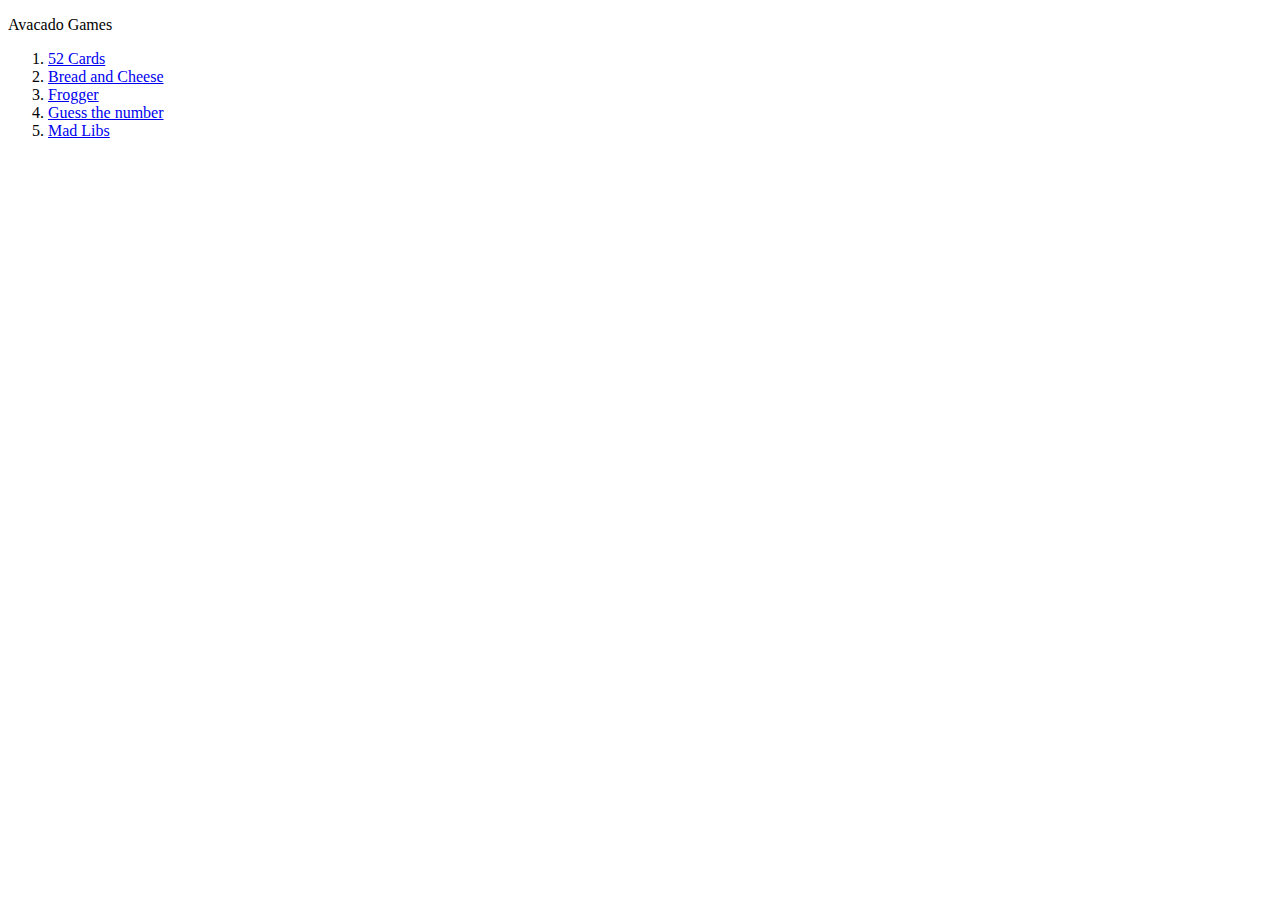
<file: index.html>
<!doctype html>
<html>
  <head>
    <title>Avacado Games</title>
  </head>
  <body>
    <p>Avacado Games</p>
    <ol>
      <li><a href="https://kyabetsu-cabana.github.io/avacadogames/52Cards/">52 Cards</a></li>
      <li><a href="https://kyabetsu-cabana.github.io/avacadogames/breadandcheese/">Bread and Cheese</a></li>
      <li><a href="https://kyabetsu-cabana.github.io/avacadogames/frogger/">Frogger</a></li>
      <li><a href="https://kyabetsu-cabana.github.io/avacadogames/guessthenumber/">Guess the number</a></li>
      <li><a href="https://kyabetsu-cabana.github.io/avacadogames/madlibs/">Mad Libs</a></li>
    </ol>
  </body>
</html>
</file>
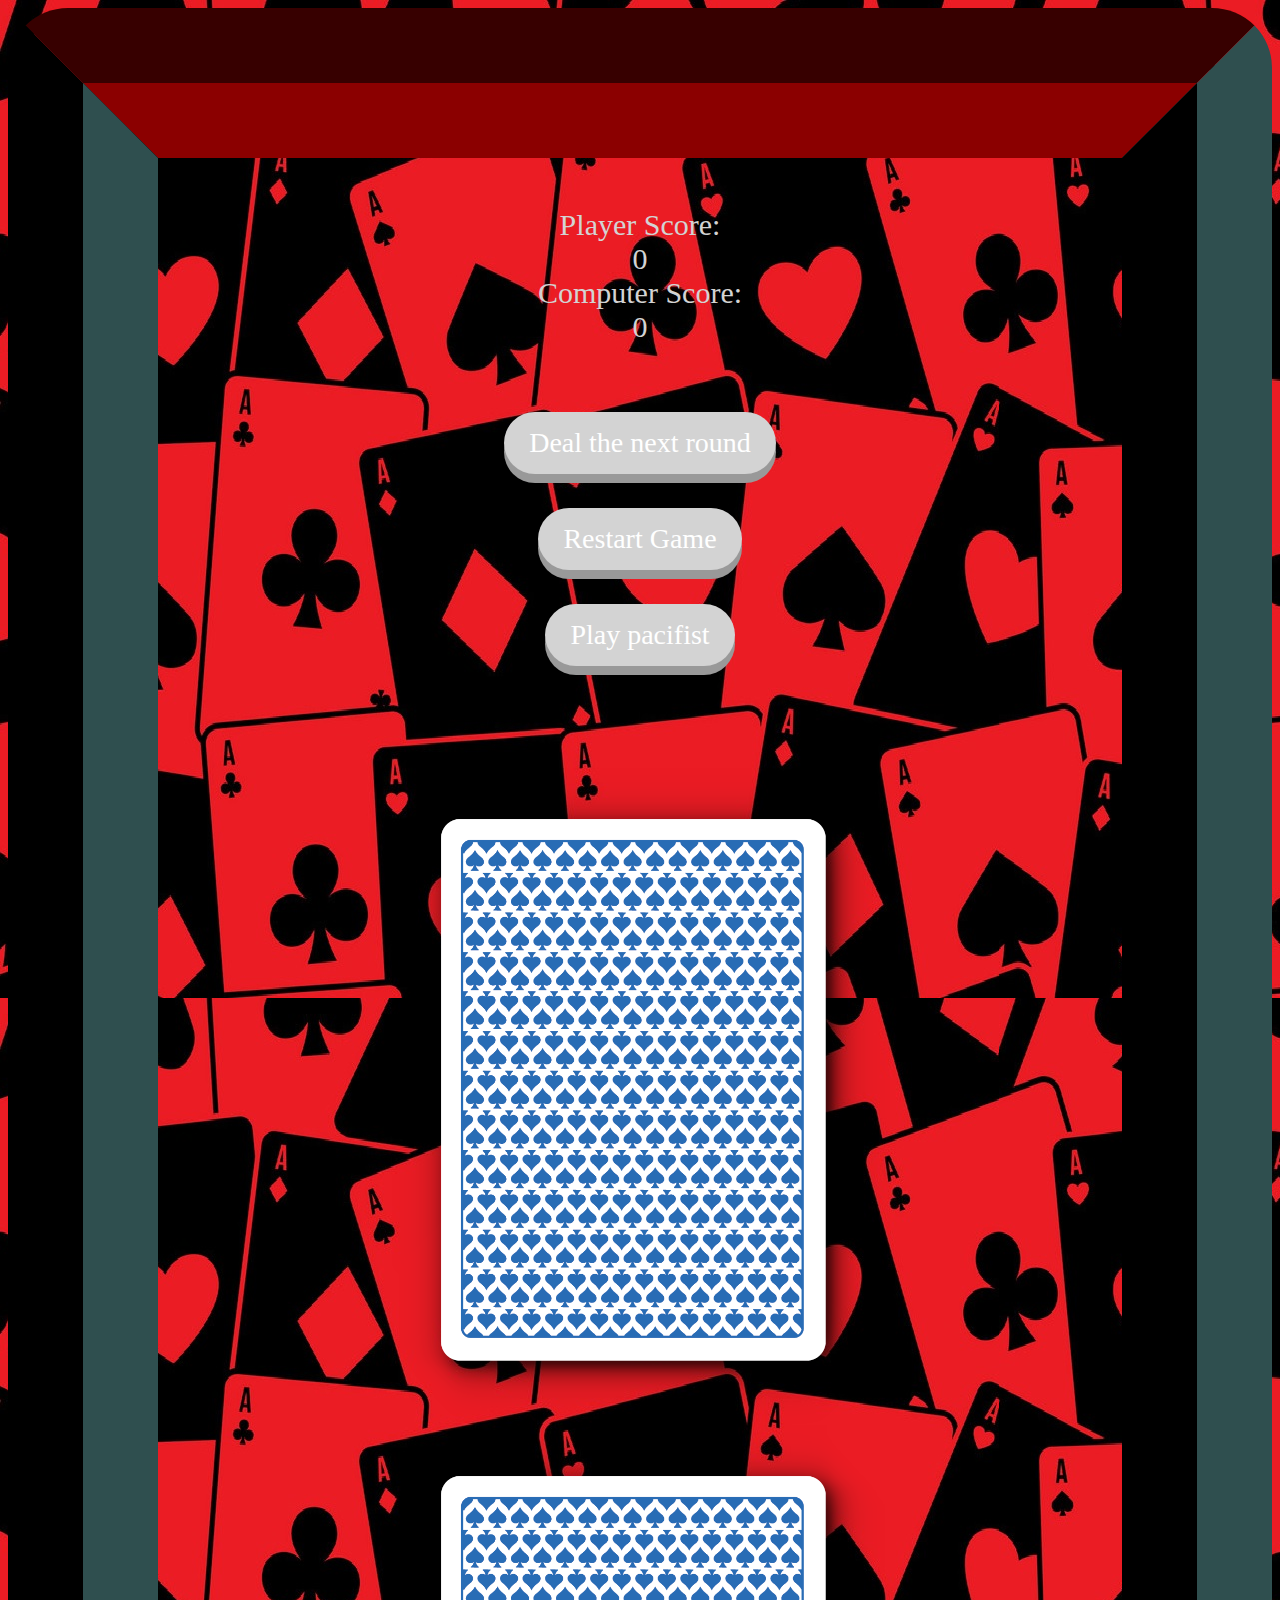
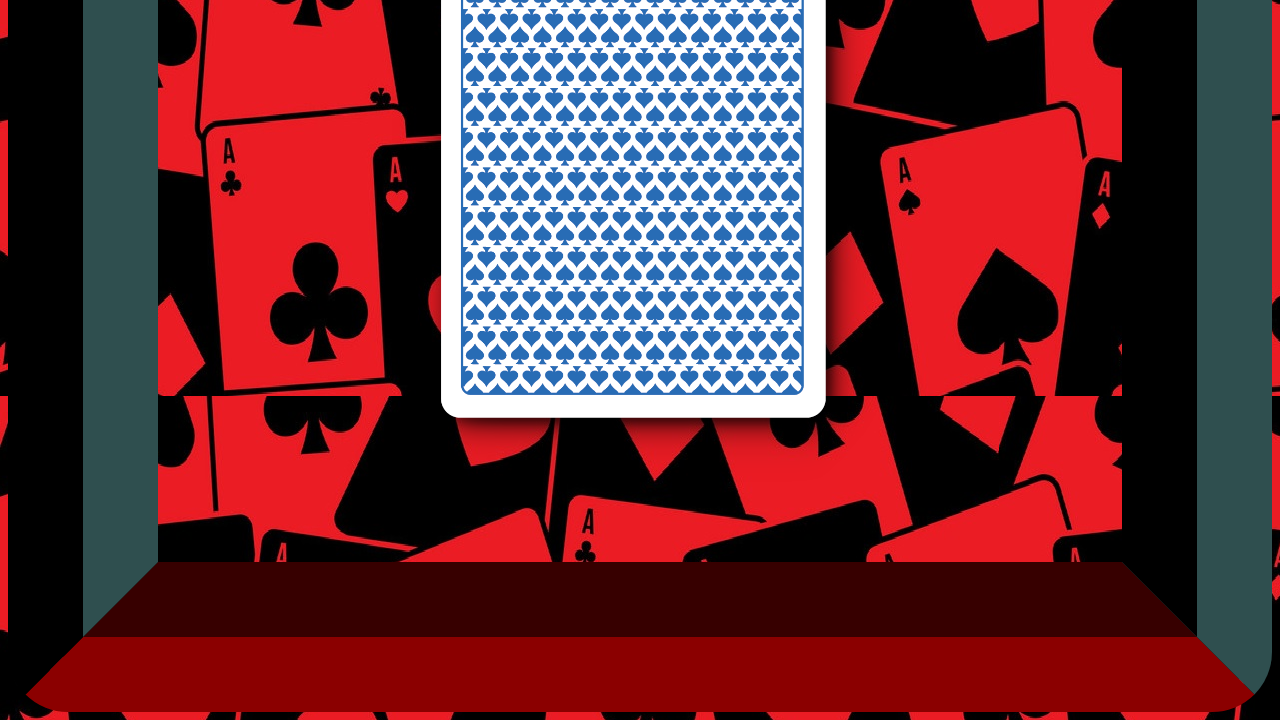
<file: 52Cards/index.html>
<html>

	<head>
		
		<title>A Game of War</title>
		<!--Background sourced from Google
		Custom buttons sourced from https://www.khanacademy.org/computer-programming/simple-css-animated-buttons/4041952925
		These buttons were created by me 4 years ago for easy access and usage in the future.-->
		<style>
			body
			{
				background-image: url(redblackcards.jpg);
				border: groove;
				border-color: darkred darkslategrey;
				border-width: 5em;
				border-radius: 60px;
				padding: 50px;
				font-size: 30px;
				color: lightgrey;
				font-family: mistral;
				text-align: center;
			}
			.button
			{
				display: inline-block;
				padding: 15px 25px;
				font-size: 28px;
				font-family: mistral;
				cursor: pointer;
				text-align: center;	
				text-decoration: none;
				outline: none;
				color: white;
				background-color: lightgray;
				border: none;
				border-radius: 70px;
				box-shadow: 0 9px #999;
			}
			.button:hover 
			{
				background-color: darkgray;
			}
			.button:active
			{
				background-color: gray;
				box-shadow: 0 5px #666;
				transform: translateY(4px);
			}
			.button1
			{
				display: inline-block;
				padding: 15px 25px;
				font-size: 28px;
				font-family: mistral;
				cursor: pointer;
				text-align: center;	
				text-decoration: none;
				outline: none;
				color: white;
				background-color: lightgray;
				border: none;
				border-radius: 70px;
				box-shadow: 0 9px #999;
			}
			.button1:hover 
			{
				background-color: darkgray;
			}
			.button1:active
			{
				background-color: gray;
				box-shadow: 0 5px #666;
				transform: translateY(4px);
			}
			.button2
			{
				display: inline-block;
				padding: 15px 25px;
				font-size: 28px;
				font-family: mistral;
				cursor: pointer;
				text-align: center;	
				text-decoration: none;
				outline: none;
				color: white;
				background-color: lightgray;
				border: none;
				border-radius: 70px;
				box-shadow: 0 9px #999;
			}
			.button2:hover 
			{
				background-color: darkgray;
			}
			.button2:active
			{
				background-color: gray;
				box-shadow: 0 5px #666;
				transform: translateY(4px);
			}
		</style>
		
		<script>
			var cardDeck = [];
			
			var countCompWins = 0;
				
			var countPlayerWins = 0;
				
			var countRounds = 0;
				
				//Creates an array of 52 cards
				function displayCards()
				{
					for (var i = 0; i <= 52; i++)
					{
						cardDeck[i] = i;
						
					}
					
					//Displays the default score for the players
					idDivComp.innerHTML = countCompWins;
					idDivPlayer.innerHTML = countPlayerWins;
				}
				
				//Generates cards for the computer and player
				function genCards()
				{
					//Generates a unique random number for each player
					var output = "";
					var randPlayerNum = Math.floor(Math.random() * 52);
					var randCompNum = Math.floor(Math.random() * 52);
					
					//Stores the random numbers in the console
					console.log(randPlayerNum);
					console.log(randCompNum);
					
					//Appends the card images to the random numbers generated
					idPlayerCard.src = randPlayerNum + '.jpg';
					idCompCard.src = randCompNum + '.jpg';
					
					//Displays the current score for the players
					idDivComp.innerHTML = countCompWins;
					idDivPlayer.innerHTML = countPlayerWins;
					
					if (randPlayerNum%13 < randCompNum%13)
					{
						countCompWins++;
					}
					else if (randPlayerNum%13 > randCompNum%13)
					{
						countPlayerWins++;
					}				
					else
					{
						window.alert("The player and the computer are tied. Neither player gets any points.");
					}
					
					if (countPlayerWins > countCompWins)
					{
						output += "The player is winning!";
						idDivOutcome.innerHTML = output;
					}
					else if (countPlayerWins < countCompWins)
					{
						output += "The computer is winning!";
						idDivOutcome.innerHTML = output;
					}
					else 
					{
						output += "The two users are tied!";
						idDivOutcome.innerHTML = output;
					}
				
				}
				
				//Deals a tie for the players every round
				function pacifistMode()
				{
					//Generates the SAME random number for the two players
					var output = "";
					var randNum = Math.floor(Math.random() * 52);
					
					//Appends the card images to the random number generated
					idPlayerCard.src = randNum + '.jpg';
					idCompCard.src = randNum + '.jpg';
				}
				
				//Resets all settings of the game to default
				function restartGame()
				{
					location.reload();
				}
		</script>
		
	</head>
	
	<body onLoad="displayCards()">
			<form>
					Player Score: <div id=idDivPlayer></div>
					Computer Score: <div id=idDivComp></div>
					<br><br>
					
					<input type="button" class="button" value="Deal the next round" onClick="genCards()">
					<br><br>
					
					<input type="reset" class="button1" value="Restart Game" onClick="restartGame()">
					<br><br>
					
					<input type="button" class="button2" value="Play pacifist" onClick="pacifistMode()">
					<br><br>
					
					<div id=idDivOutcome></div>
					<br><br>
					
					<img src="cardback.png" width=500 id=idPlayerCard></img> <img src="cardback.png" width=500 id=idCompCard></img>
			</form>
	</body>
	
</html>
</file>
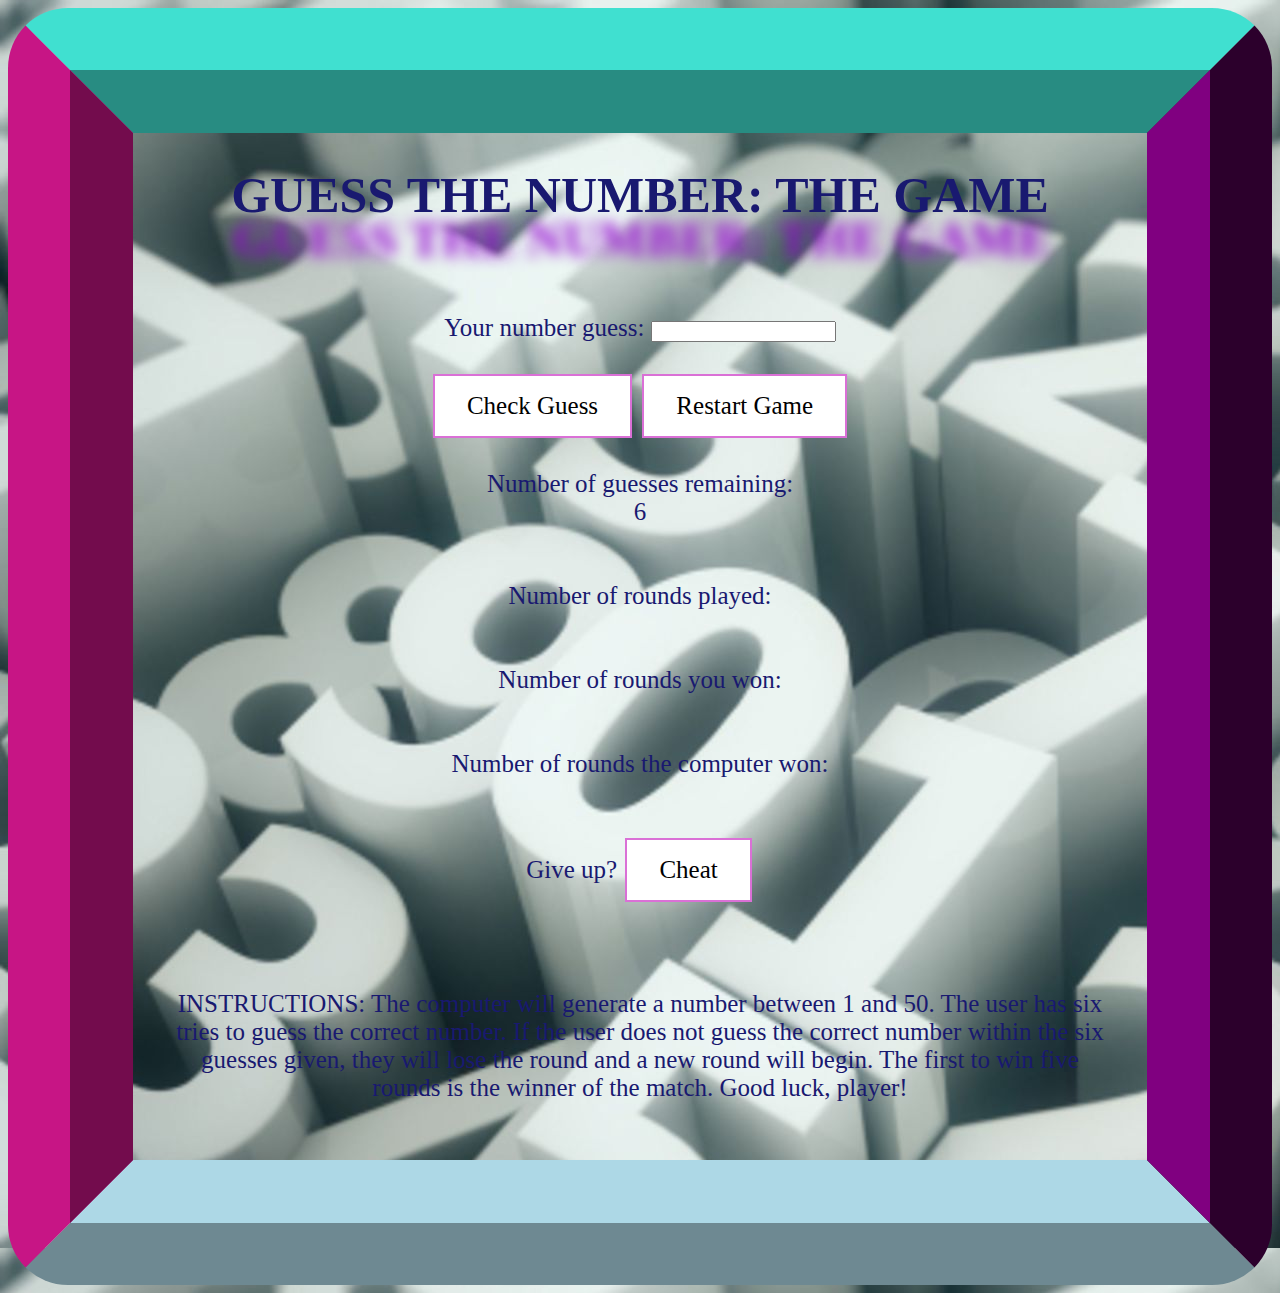
<file: guessthenumber/index.html>
<html>

	<head>
		
		<title>Guess the Number</title>
		<!--link rel=stylesheet type="text/css" href="template.css"-->
		<!--Custom buttons sourced from w3schools-->
		
		<style type="text/css">
			body
			{
				background-image: url("numbers.jpg");
				border: ridge;
				border-color: turquoise purple lightblue mediumvioletred;
				border-width: 5em;
				border-radius: 60px;
				padding: 33px;
				font-size: 25px;
				color: midnightblue;
				font-family: bradley hand itc;
				text-align: center;
			}
			.button
			{
				background-color: orchid;
				border: none;
				color: white;
				padding: 16px 32px;
				text-align: center;
				text-decoration: none;
				display: inline-block;
				font-size: 25px;
				margin: 4px 2px;
				-webkit-transition-duration: 0.4s;
				transition-duration: 0.4s;
				cursor: pointer;
				font-family:bradley hand itc;
			}
			.button1
			{
				background-color: white; 
				color: black; 
				border: 2px solid orchid;
				font-family:bradley hand itc;
			}
			.button1:hover 
			{
				background-color: orchid;
				color: white;
				font-family:bradley hand itc;
			}
			h1
			{
				text-shadow: 2px 44px 14px darkviolet;
				font-family:copperplate;
			}
		</style>
		
		<script>
				//The following global variables will be counted and stored in the console or div element
				var countCompWins = 0;
				
				var countUserWins = 0;
				
				var countRounds = 0;
				
				var countGuesses = 6;
				
				var num;
				
				function defaultSettings()
				{
					//Displays the instructions when loading the page for the first time
					var output = "";
					output += "INSTRUCTIONS: The computer will generate a number between 1 and 50. "
					output += "The user has six tries to guess the correct number. If the user does not guess "
					output += "the correct number within the six guesses given, they will lose the round and "
					output += "a new round will begin. The first to win five rounds is the winner of the match. "
					output += "Good luck, player!"
					idDivInstructions.innerHTML = output;
					
					//Prepares the game by generating a random number
					num = Math.random();
					num = num * (50 - 1 + 1);
					num = Math.floor(num);
					num = num + 1;
					console.log(num);
					
					//Shows the default/maximum number of guesses
					idDivGuesses.innerHTML = countGuesses;
				}

				function checkGuess()
				{
					//The user's guess goes here
					var input = Number(idNumGuess.value);
					
					var output = "";
					
					//Makes the instructions disappear after the user has begun to play
					idDivInstructions.innerHTML = "";
					
					//When you win a round
					if (countRounds < 6 && input == num)
					{
						output += "Good job, you guessed the correct number! A new round will now begin.";
						countRounds++;
						countUserWins++;
						countGuesses = 6;
						idDivRounds.innerHTML = countRounds;
						idDivUserWins.innerHTML = countUserWins;
						idDivCompWins.innerHTML = countCompWins;
						idDivGuesses.innerHTML = countGuesses;
						
						//Generates a new number
						num = Math.random();
						num = num * (50 - 1 + 1);
						num = Math.floor(num);
						num = num + 1;
						console.log(num);
					}
					//When your guess is too high and the number of guesses hasn't run out
					else if (countRounds < 6 && input > num && countGuesses > 0)
					{
						output += "Your guess was too high! Try again.";
						countGuesses--;
						idDivRounds.innerHTML = countRounds;
						idDivUserWins.innerHTML = countUserWins;
						idDivCompWins.innerHTML = countCompWins;
						idDivGuesses.innerHTML = countGuesses;
					}
					//When your guess is too low and the number of guesses hasn't run out
					else if (countRounds < 6 && input < num && countGuesses > 0)
					{
						output += "Your guess was too low! Try again.";
						countGuesses--;
						idDivRounds.innerHTML = countRounds;
						idDivUserWins.innerHTML = countUserWins;
						idDivCompWins.innerHTML = countCompWins;
						idDivGuesses.innerHTML = countGuesses;
					}
					//When you lose a round
					else if (countRounds < 6 && input !== num && countGuesses == 0)
					{
						output += "Sorry, looks like you lost the round. A new round will now begin.";
						countRounds++;
						countCompWins++;
						countGuesses = 6;
						idDivRounds.innerHTML = countRounds;
						idDivUserWins.innerHTML = countUserWins;
						idDivCompWins.innerHTML = countCompWins; 
						idDivGuesses.innerHTML = countGuesses;
						
						//Generates a new number
						num = Math.random();
						num = num * (50 - 1 + 1);
						num = Math.floor(num);
						num = num + 1;
						console.log(num);
					}
					//If the computer's number of rounds won is greater than the user's after 6 rounds
					if (countRounds == 6 && countUserWins < countCompWins)
					{
						output = "Game over, you lost. Better luck next time!";
						location.reload();
						
					}
					//If the user's number of rounds won is greater than the computer's after 6 rounds
					else if (countRounds == 6 && countUserWins > countCompWins)
					{
						output = "Congratulations, you won the game!";
						location.reload();
					}
					
					//Alerts the user whether their guess is correct
					window.alert(output);
				}
				
				function showNum()
				{
					//Shows the answer
					idDivCheat.innerHTML = num;
				} 
				
				function restartGame()
				{
					//Resets all settings of the game to default
					location.reload();
				}
				
		</script>
		
	</head>
	
	<body onLoad="defaultSettings()">
			<form id="idGameForm">
					<h1>GUESS THE NUMBER: THE GAME</h1>
					<br><br>
					
					Your number guess:
					<input type="text" id="idNumGuess">
					<br><br>
					
					<input type="button" class="button button1" value="Check Guess" onClick="checkGuess()">
					<input type="reset" class="button button1" value="Restart Game" onClick="restartGame()">
					<br><br>
					
					Number of guesses remaining:
					<div id="idDivGuesses"></div>
					<br><br>
					
					Number of rounds played:
					<div id="idDivRounds"></div>
					<br><br>
					
					Number of rounds you won:
					<div id="idDivUserWins"></div>
					<br><br>
					
					Number of rounds the computer won:
					<div id="idDivCompWins"></div>
					<br><br>
					
					Give up?
					<input type="button" class="button button1" value="Cheat" onClick="showNum()">
					<br><br>
					
					<div id="idDivCheat"></div>
					<br><br>
					
					<div id="idDivInstructions"></div>
			</form>
	</body>
	
</html>
</file>
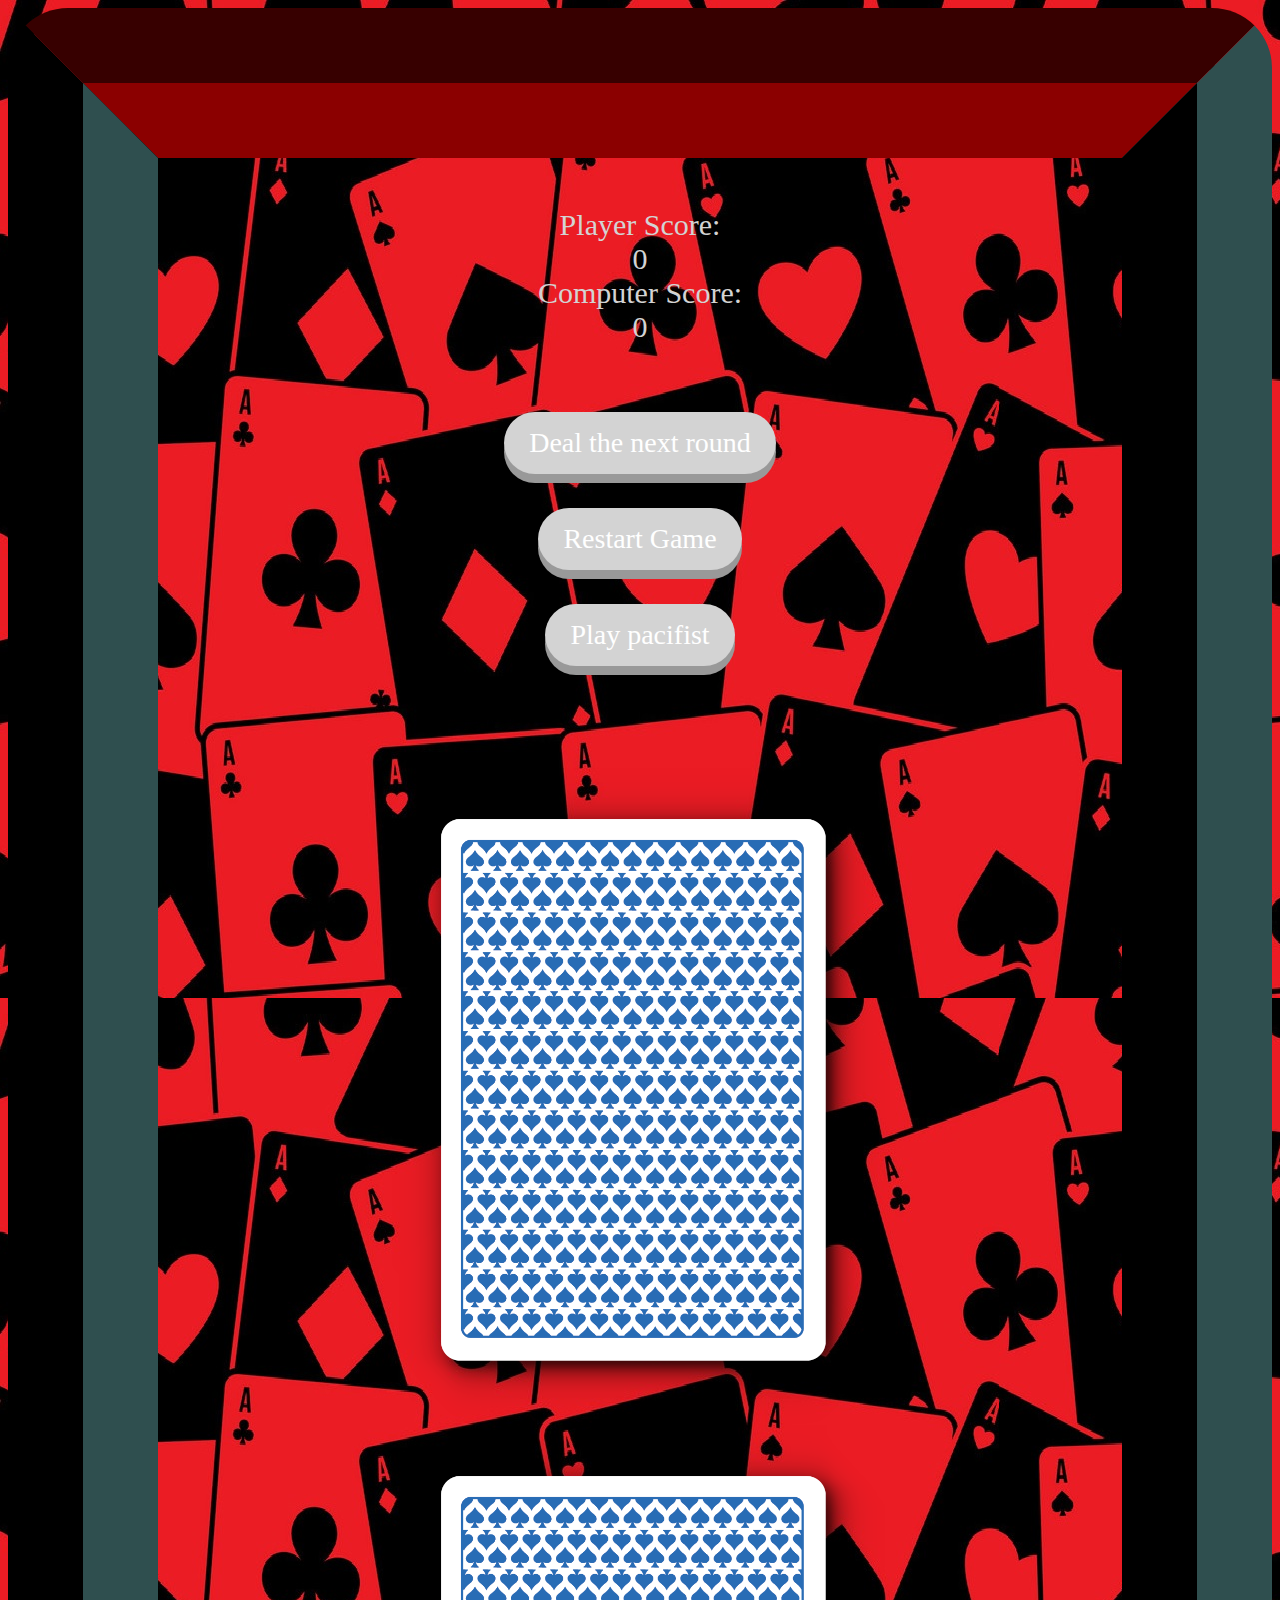
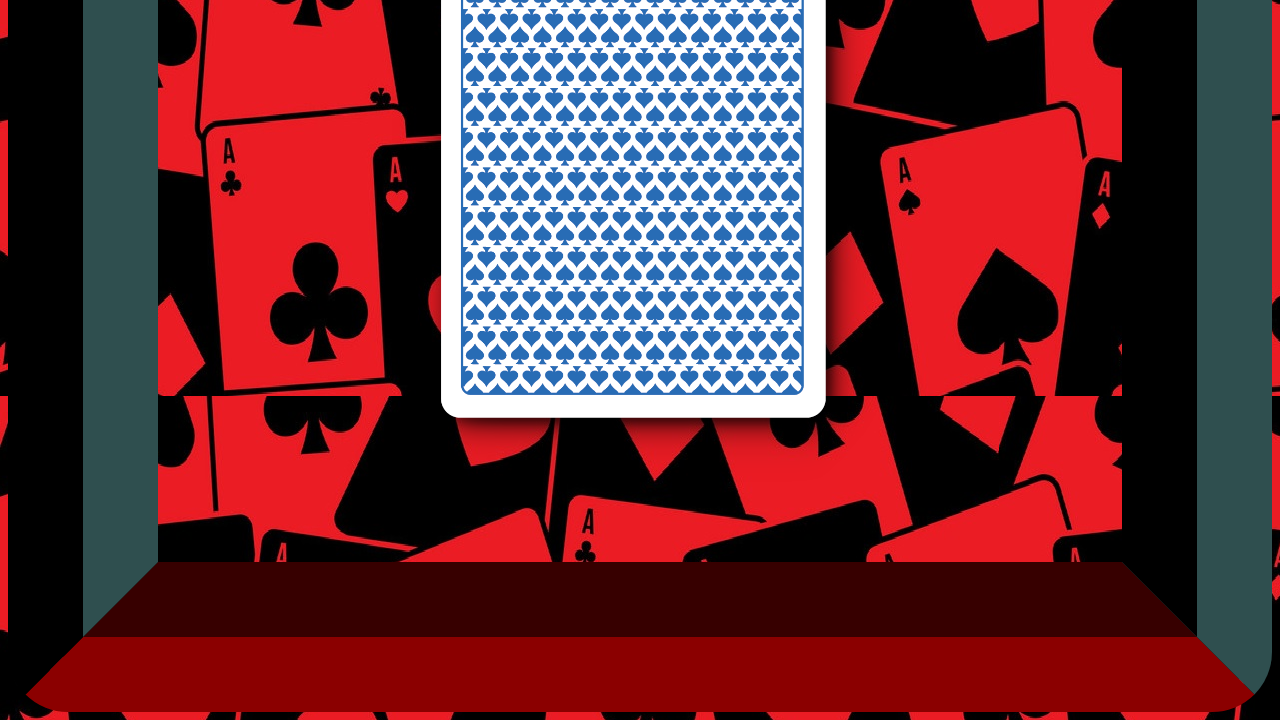
<file: 52Cards/gameOfWarDAS.html>
<html>

	<head>
		
		<title>A Game of War</title>
		<!--Background sourced from Google
		Custom buttons sourced from https://www.khanacademy.org/computer-programming/simple-css-animated-buttons/4041952925
		These buttons were created by me 4 years ago for easy access and usage in the future.-->
		<style>
			body
			{
				background-image: url(redblackcards.jpg);
				border: groove;
				border-color: darkred darkslategrey;
				border-width: 5em;
				border-radius: 60px;
				padding: 50px;
				font-size: 30px;
				color: lightgrey;
				font-family: mistral;
				text-align: center;
			}
			.button
			{
				display: inline-block;
				padding: 15px 25px;
				font-size: 28px;
				font-family: mistral;
				cursor: pointer;
				text-align: center;	
				text-decoration: none;
				outline: none;
				color: white;
				background-color: lightgray;
				border: none;
				border-radius: 70px;
				box-shadow: 0 9px #999;
			}
			.button:hover 
			{
				background-color: darkgray;
			}
			.button:active
			{
				background-color: gray;
				box-shadow: 0 5px #666;
				transform: translateY(4px);
			}
			.button1
			{
				display: inline-block;
				padding: 15px 25px;
				font-size: 28px;
				font-family: mistral;
				cursor: pointer;
				text-align: center;	
				text-decoration: none;
				outline: none;
				color: white;
				background-color: lightgray;
				border: none;
				border-radius: 70px;
				box-shadow: 0 9px #999;
			}
			.button1:hover 
			{
				background-color: darkgray;
			}
			.button1:active
			{
				background-color: gray;
				box-shadow: 0 5px #666;
				transform: translateY(4px);
			}
			.button2
			{
				display: inline-block;
				padding: 15px 25px;
				font-size: 28px;
				font-family: mistral;
				cursor: pointer;
				text-align: center;	
				text-decoration: none;
				outline: none;
				color: white;
				background-color: lightgray;
				border: none;
				border-radius: 70px;
				box-shadow: 0 9px #999;
			}
			.button2:hover 
			{
				background-color: darkgray;
			}
			.button2:active
			{
				background-color: gray;
				box-shadow: 0 5px #666;
				transform: translateY(4px);
			}
		</style>
		
		<script>
			var cardDeck = [];
			
			var countCompWins = 0;
				
			var countPlayerWins = 0;
				
			var countRounds = 0;
				
				//Creates an array of 52 cards
				function displayCards()
				{
					for (var i = 0; i <= 52; i++)
					{
						cardDeck[i] = i;
						
					}
					
					//Displays the default score for the players
					idDivComp.innerHTML = countCompWins;
					idDivPlayer.innerHTML = countPlayerWins;
				}
				
				//Generates cards for the computer and player
				function genCards()
				{
					//Generates a unique random number for each player
					var output = "";
					var randPlayerNum = Math.floor(Math.random() * 52);
					var randCompNum = Math.floor(Math.random() * 52);
					
					//Stores the random numbers in the console
					console.log(randPlayerNum);
					console.log(randCompNum);
					
					//Appends the card images to the random numbers generated
					idPlayerCard.src = randPlayerNum + '.jpg';
					idCompCard.src = randCompNum + '.jpg';
					
					//Displays the current score for the players
					idDivComp.innerHTML = countCompWins;
					idDivPlayer.innerHTML = countPlayerWins;
					
					if (randPlayerNum%13 < randCompNum%13)
					{
						countCompWins++;
					}
					else if (randPlayerNum%13 > randCompNum%13)
					{
						countPlayerWins++;
					}				
					else
					{
						window.alert("The player and the computer are tied. Neither player gets any points.");
					}
					
					if (countPlayerWins > countCompWins)
					{
						output += "The player is winning!";
						idDivOutcome.innerHTML = output;
					}
					else if (countPlayerWins < countCompWins)
					{
						output += "The computer is winning!";
						idDivOutcome.innerHTML = output;
					}
					else 
					{
						output += "The two users are tied!";
						idDivOutcome.innerHTML = output;
					}
				
				}
				
				//Deals a tie for the players every round
				function pacifistMode()
				{
					//Generates the SAME random number for the two players
					var output = "";
					var randNum = Math.floor(Math.random() * 52);
					
					//Appends the card images to the random number generated
					idPlayerCard.src = randNum + '.jpg';
					idCompCard.src = randNum + '.jpg';
				}
				
				//Resets all settings of the game to default
				function restartGame()
				{
					location.reload();
				}
		</script>
		
	</head>
	
	<body onLoad="displayCards()">
			<form>
					Player Score: <div id=idDivPlayer></div>
					Computer Score: <div id=idDivComp></div>
					<br><br>
					
					<input type="button" class="button" value="Deal the next round" onClick="genCards()">
					<br><br>
					
					<input type="reset" class="button1" value="Restart Game" onClick="restartGame()">
					<br><br>
					
					<input type="button" class="button2" value="Play pacifist" onClick="pacifistMode()">
					<br><br>
					
					<div id=idDivOutcome></div>
					<br><br>
					
					<img src="cardback.png" width=500 id=idPlayerCard></img> <img src="cardback.png" width=500 id=idCompCard></img>
			</form>
	</body>
	
</html>
</file>
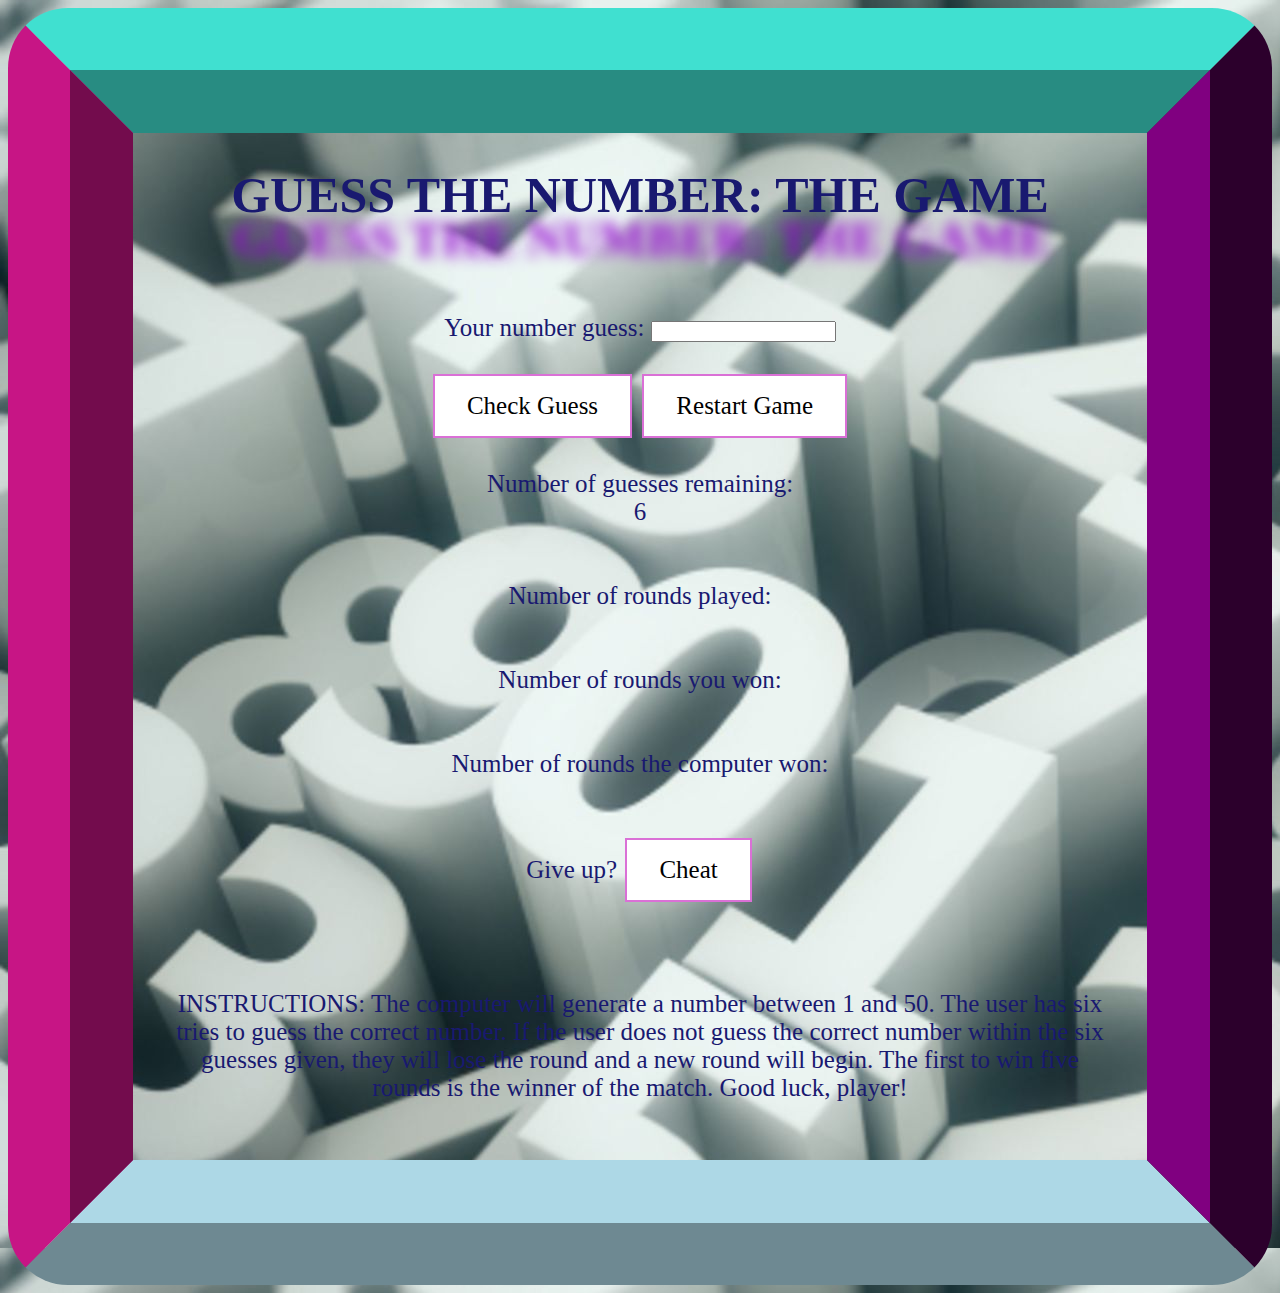
<file: guessthenumber/guessTheNumberDAS.html>
<html>

	<head>
		
		<title>Guess the Number</title>
		<!--link rel=stylesheet type="text/css" href="template.css"-->
		<!--Custom buttons sourced from w3schools-->
		
		<style type="text/css">
			body
			{
				background-image: url("numbers.jpg");
				border: ridge;
				border-color: turquoise purple lightblue mediumvioletred;
				border-width: 5em;
				border-radius: 60px;
				padding: 33px;
				font-size: 25px;
				color: midnightblue;
				font-family: bradley hand itc;
				text-align: center;
			}
			.button
			{
				background-color: orchid;
				border: none;
				color: white;
				padding: 16px 32px;
				text-align: center;
				text-decoration: none;
				display: inline-block;
				font-size: 25px;
				margin: 4px 2px;
				-webkit-transition-duration: 0.4s;
				transition-duration: 0.4s;
				cursor: pointer;
				font-family:bradley hand itc;
			}
			.button1
			{
				background-color: white; 
				color: black; 
				border: 2px solid orchid;
				font-family:bradley hand itc;
			}
			.button1:hover 
			{
				background-color: orchid;
				color: white;
				font-family:bradley hand itc;
			}
			h1
			{
				text-shadow: 2px 44px 14px darkviolet;
				font-family:copperplate;
			}
		</style>
		
		<script>
				//The following global variables will be counted and stored in the console or div element
				var countCompWins = 0;
				
				var countUserWins = 0;
				
				var countRounds = 0;
				
				var countGuesses = 6;
				
				var num;
				
				function defaultSettings()
				{
					//Displays the instructions when loading the page for the first time
					var output = "";
					output += "INSTRUCTIONS: The computer will generate a number between 1 and 50. "
					output += "The user has six tries to guess the correct number. If the user does not guess "
					output += "the correct number within the six guesses given, they will lose the round and "
					output += "a new round will begin. The first to win five rounds is the winner of the match. "
					output += "Good luck, player!"
					idDivInstructions.innerHTML = output;
					
					//Prepares the game by generating a random number
					num = Math.random();
					num = num * (50 - 1 + 1);
					num = Math.floor(num);
					num = num + 1;
					console.log(num);
					
					//Shows the default/maximum number of guesses
					idDivGuesses.innerHTML = countGuesses;
				}

				function checkGuess()
				{
					//The user's guess goes here
					var input = Number(idNumGuess.value);
					
					var output = "";
					
					//Makes the instructions disappear after the user has begun to play
					idDivInstructions.innerHTML = "";
					
					//When you win a round
					if (countRounds < 6 && input == num)
					{
						output += "Good job, you guessed the correct number! A new round will now begin.";
						countRounds++;
						countUserWins++;
						countGuesses = 6;
						idDivRounds.innerHTML = countRounds;
						idDivUserWins.innerHTML = countUserWins;
						idDivCompWins.innerHTML = countCompWins;
						idDivGuesses.innerHTML = countGuesses;
						
						//Generates a new number
						num = Math.random();
						num = num * (50 - 1 + 1);
						num = Math.floor(num);
						num = num + 1;
						console.log(num);
					}
					//When your guess is too high and the number of guesses hasn't run out
					else if (countRounds < 6 && input > num && countGuesses > 0)
					{
						output += "Your guess was too high! Try again.";
						countGuesses--;
						idDivRounds.innerHTML = countRounds;
						idDivUserWins.innerHTML = countUserWins;
						idDivCompWins.innerHTML = countCompWins;
						idDivGuesses.innerHTML = countGuesses;
					}
					//When your guess is too low and the number of guesses hasn't run out
					else if (countRounds < 6 && input < num && countGuesses > 0)
					{
						output += "Your guess was too low! Try again.";
						countGuesses--;
						idDivRounds.innerHTML = countRounds;
						idDivUserWins.innerHTML = countUserWins;
						idDivCompWins.innerHTML = countCompWins;
						idDivGuesses.innerHTML = countGuesses;
					}
					//When you lose a round
					else if (countRounds < 6 && input !== num && countGuesses == 0)
					{
						output += "Sorry, looks like you lost the round. A new round will now begin.";
						countRounds++;
						countCompWins++;
						countGuesses = 6;
						idDivRounds.innerHTML = countRounds;
						idDivUserWins.innerHTML = countUserWins;
						idDivCompWins.innerHTML = countCompWins; 
						idDivGuesses.innerHTML = countGuesses;
						
						//Generates a new number
						num = Math.random();
						num = num * (50 - 1 + 1);
						num = Math.floor(num);
						num = num + 1;
						console.log(num);
					}
					//If the computer's number of rounds won is greater than the user's after 6 rounds
					if (countRounds == 6 && countUserWins < countCompWins)
					{
						output = "Game over, you lost. Better luck next time!";
						location.reload();
						
					}
					//If the user's number of rounds won is greater than the computer's after 6 rounds
					else if (countRounds == 6 && countUserWins > countCompWins)
					{
						output = "Congratulations, you won the game!";
						location.reload();
					}
					
					//Alerts the user whether their guess is correct
					window.alert(output);
				}
				
				function showNum()
				{
					//Shows the answer
					idDivCheat.innerHTML = num;
				} 
				
				function restartGame()
				{
					//Resets all settings of the game to default
					location.reload();
				}
				
		</script>
		
	</head>
	
	<body onLoad="defaultSettings()">
			<form id="idGameForm">
					<h1>GUESS THE NUMBER: THE GAME</h1>
					<br><br>
					
					Your number guess:
					<input type="text" id="idNumGuess">
					<br><br>
					
					<input type="button" class="button button1" value="Check Guess" onClick="checkGuess()">
					<input type="reset" class="button button1" value="Restart Game" onClick="restartGame()">
					<br><br>
					
					Number of guesses remaining:
					<div id="idDivGuesses"></div>
					<br><br>
					
					Number of rounds played:
					<div id="idDivRounds"></div>
					<br><br>
					
					Number of rounds you won:
					<div id="idDivUserWins"></div>
					<br><br>
					
					Number of rounds the computer won:
					<div id="idDivCompWins"></div>
					<br><br>
					
					Give up?
					<input type="button" class="button button1" value="Cheat" onClick="showNum()">
					<br><br>
					
					<div id="idDivCheat"></div>
					<br><br>
					
					<div id="idDivInstructions"></div>
			</form>
	</body>
	
</html>
</file>
